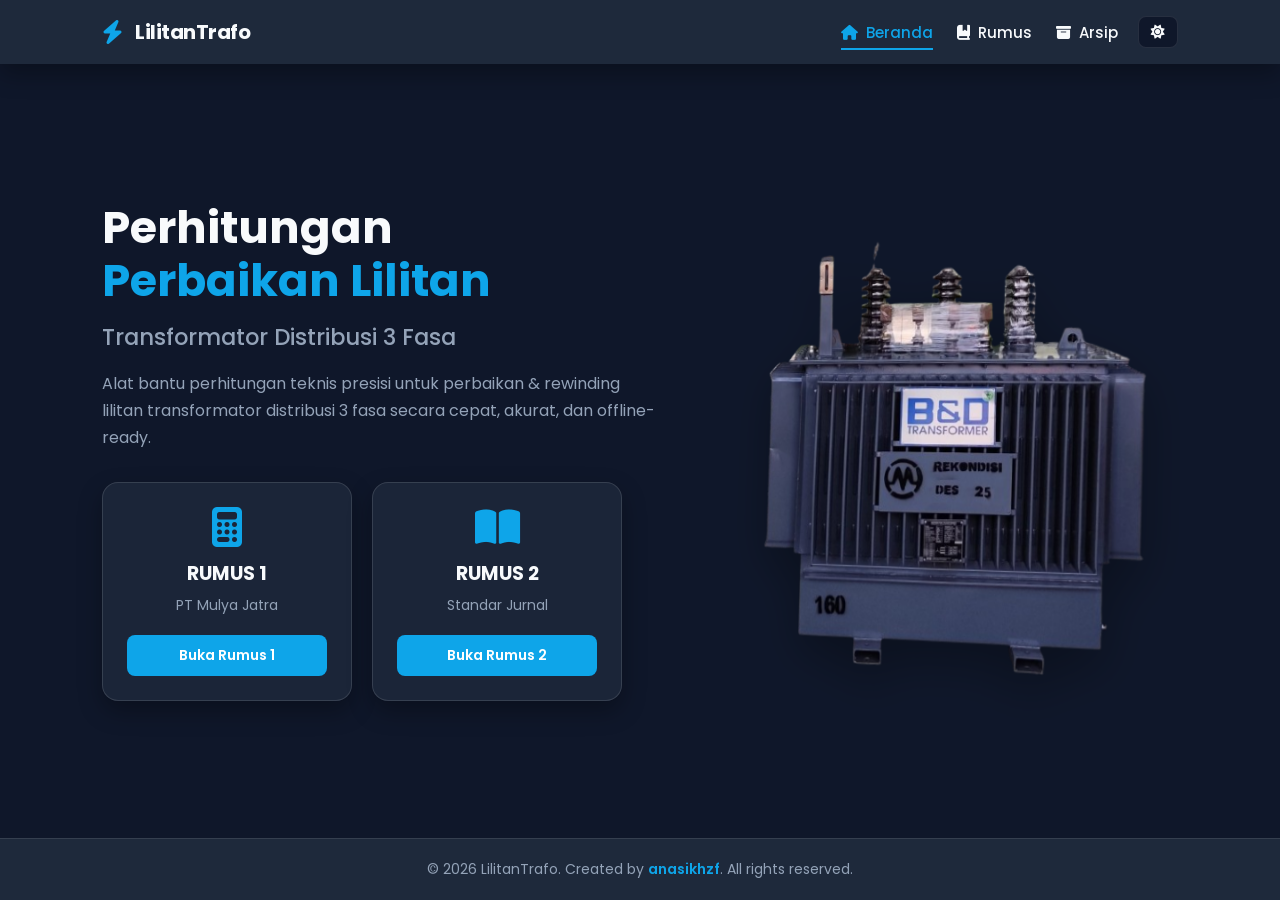
<file: index.html>
<!DOCTYPE html>
<html lang="id">
<head>
    <meta charset="UTF-8">
    <meta name="viewport" content="width=device-width, initial-scale=1.0">
    <title>LilitanTrafo - Perhitungan Perbaikan Lilitan Transformator 3 Fasa</title>
    
    <meta name="description" content="Aplikasi web PWA LilitanTrafo untuk perhitungan teknis perbaikan lilitan transformator distribusi 3 fasa secara presisi dan akurat.">
    <meta name="keywords" content="LilitanTrafo, lilitan trafo, transformator 3 fasa, kalkulator trafo, PT Mulya Jatra">
    <meta name="author" content="anasikhzf">
    <meta name="theme-color" content="#0ea5e9">
    
    <meta property="og:title" content="LilitanTrafo - Perhitungan Lilitan Trafo 3 Fasa">
    <meta property="og:description" content="Alat bantu perhitungan teknis perbaikan lilitan transformator distribusi 3 fasa offline & PWA.">
    <meta property="og:type" content="website">
    <meta property="og:image" content="img/icon-512.png">

    <link rel="icon" href="favicon.ico" type="image/x-icon">
    <link rel="apple-touch-icon" href="img/icon-192.png">
    <link rel="manifest" href="manifest.json">

    <link rel="preconnect" href="https://fonts.googleapis.com">
    <link rel="preconnect" href="https://fonts.gstatic.com" crossorigin>
    <link href="https://fonts.googleapis.com/css2?family=Poppins:wght@300;400;500;600;700&display=swap" rel="stylesheet">
    <link rel="stylesheet" href="https://cdnjs.cloudflare.com/ajax/libs/font-awesome/6.6.0/css/all.min.css">

    <link rel="stylesheet" href="css/style.css">
</head>
<body>

    <!-- NAVBAR -->
    <header>
        <a href="index.html" class="logo">
            <i class="fa-solid fa-bolt"></i>
            <h2>LilitanTrafo</h2>
        </a>

        <nav>
            <ul class="nav-links" id="nav-links">
                <li><a href="index.html" class="active"><i class="fa-solid fa-house"></i> Beranda</a></li>
                <li><a href="https://drive.google.com/drive/folders/1SxDBPjuc59oLSziGnxLFO8ZE0aGNZ1NA" target="_blank" rel="noopener"><i class="fa-solid fa-book-bookmark"></i> Rumus</a></li>
                <li><a href="archive.html"><i class="fa-solid fa-box-archive"></i> Arsip</a></li>
            </ul>

            <div class="header-actions">
                <button id="install-btn" class="btn-install btn-install-hidden" aria-label="Install App">
                    <i class="fa-solid fa-download"></i> <span>Install</span>
                </button>

                <button id="theme-toggle" class="btn-icon" aria-label="Ganti Tema Mode">
                    <i class="fa-solid fa-sun"></i>
                </button>

                <button id="hamburger-btn" class="hamburger" aria-label="Toggle Menu Navigasi">
                    <i class="fa-solid fa-bars"></i>
                </button>
            </div>
        </nav>
    </header>

    <!-- HERO SECTION -->
    <main class="hero">
        <section class="hero-kiri">
            <h1>Perhitungan <span>Perbaikan Lilitan</span></h1>
            <h2>Transformator Distribusi 3 Fasa</h2>
            <p>
                Alat bantu perhitungan teknis presisi untuk perbaikan & rewinding lilitan transformator distribusi 3 fasa secara cepat, akurat, dan offline-ready.
            </p>

            <div class="card-container">
                <!-- Card 1 -->
                <article class="card">
                    <i class="fa-solid fa-calculator"></i>
                    <h3>RUMUS 1</h3>
                    <p>PT Mulya Jatra</p>
                    <a href="data-info-1.html" class="btn">Buka Rumus 1</a>
                </article>

                <!-- Card 2 -->
                <article class="card">
                    <i class="fa-solid fa-book-open"></i>
                    <h3>RUMUS 2</h3>
                    <p>Standar Jurnal</p>
                    <a href="data-info-2.html" class="btn">Buka Rumus 2</a>
                </article>
            </div>
        </section>

        <section class="hero-kanan">
            <img src="img/Transformator.png" alt="Transformator Distribusi 3 Fasa LilitanTrafo" width="480" height="480">
        </section>
    </main>

    <!-- FOOTER -->
    <footer>
        <p>&copy; 2026 LilitanTrafo. Created by <a href="https://anasikhzf.web.app" target="_blank" rel="noopener">anasikhzf</a>. All rights reserved.</p>
    </footer>

    <script src="js/app.js"></script>
</body>
</html>
</file>
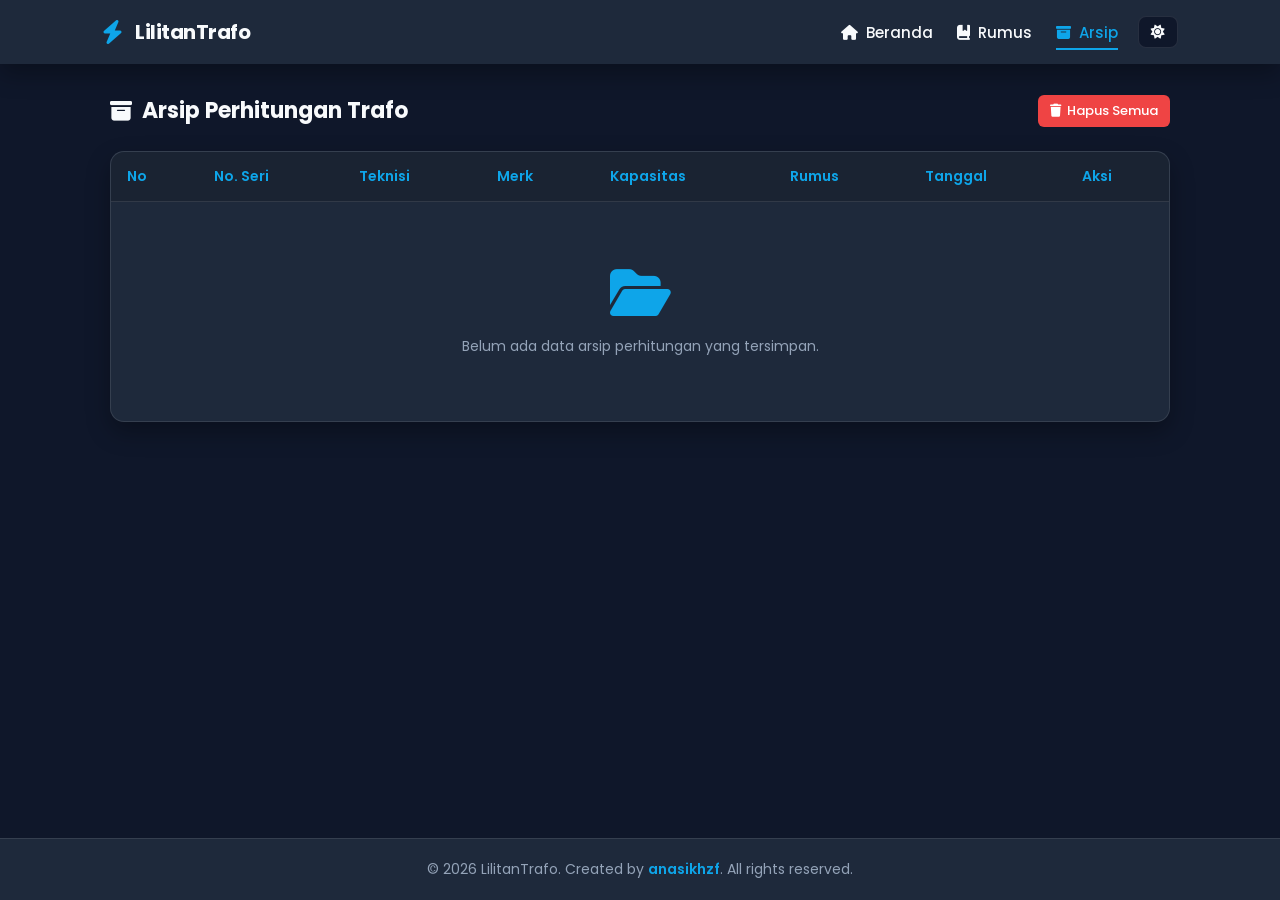
<file: archive.html>
<!DOCTYPE html>
<html lang="id">
<head>
    <meta charset="UTF-8">
    <meta name="viewport" content="width=device-width, initial-scale=1.0">
    <title>Arsip Perhitungan Trafo - LilitanTrafo</title>
    
    <meta name="description" content="Riwayat dan Arsip Perhitungan Perbaikan Lilitan Transformator Distribusi 3 Fasa pada LilitanTrafo.">
    <meta name="author" content="anasikhzf">
    <meta name="theme-color" content="#0ea5e9">
    
    <link rel="icon" href="favicon.ico" type="image/x-icon">
    <link rel="manifest" href="manifest.json">

    <link rel="preconnect" href="https://fonts.googleapis.com">
    <link rel="preconnect" href="https://fonts.gstatic.com" crossorigin>
    <link href="https://fonts.googleapis.com/css2?family=Poppins:wght@300;400;500;600;700&display=swap" rel="stylesheet">
    <link rel="stylesheet" href="https://cdnjs.cloudflare.com/ajax/libs/font-awesome/6.6.0/css/all.min.css">

    <link rel="stylesheet" href="css/style.css">
    <style>
        .arsip-container {
            width: 100%;
            max-width: 1100px;
            margin: 30px auto;
            padding: 0 20px;
            flex: 1;
        }

        .arsip-header-title {
            display: flex;
            justify-content: space-between;
            align-items: center;
            margin-bottom: 24px;
            flex-wrap: wrap;
            gap: 12px;
        }

        .arsip-header-title h1 {
            font-size: 22px;
            color: var(--text-main);
            display: flex;
            align-items: center;
            gap: 10px;
        }

        .table-responsive {
            width: 100%;
            overflow-x: auto;
            background: var(--bg-secondary);
            border-radius: 14px;
            border: 1px solid var(--border-color);
            box-shadow: var(--shadow);
        }

        table {
            width: 100%;
            border-collapse: collapse;
            text-align: left;
            font-size: 14px;
        }

        th, td {
            padding: 14px 16px;
            border-bottom: 1px solid var(--border-color);
            color: var(--text-main);
            white-space: nowrap;
        }

        th {
            background-color: rgba(0,0,0,0.15);
            font-weight: 600;
            color: var(--accent);
        }

        tr:last-child td {
            border-bottom: none;
        }

        .badge {
            background: var(--bg-primary);
            color: var(--accent);
            padding: 4px 8px;
            border-radius: 6px;
            border: 1px solid var(--border-color);
            font-size: 12px;
            font-weight: 600;
        }

        .btn-action {
            padding: 6px 12px;
            border-radius: 6px;
            border: none;
            cursor: pointer;
            font-size: 13px;
            font-weight: 500;
            display: inline-flex;
            align-items: center;
            gap: 6px;
            font-family: inherit;
            transition: opacity 0.2s ease;
        }

        .btn-action:hover {
            opacity: 0.9;
        }

        .btn-pdf {
            background-color: var(--accent);
            color: #ffffff;
        }

        .btn-danger {
            background-color: #ef4444;
            color: white;
        }

        .empty-state {
            text-align: center;
            padding: 50px 20px;
            color: var(--text-muted);
        }

        .empty-state i {
            font-size: 54px;
            margin-bottom: 16px;
            color: var(--accent);
        }

        @media (max-width: 600px) {
            .arsip-container { padding: 0 12px; margin: 20px auto; }
            .arsip-header-title h1 { font-size: 18px; }
            th, td { padding: 10px 12px; font-size: 13px; }
            .btn-action { padding: 5px 8px; font-size: 12px; }
        }
    </style>
</head>
<body>

    <!-- NAVBAR -->
    <header>
        <a href="index.html" class="logo">
            <i class="fa-solid fa-bolt"></i>
            <h2>LilitanTrafo</h2>
        </a>

        <nav>
            <ul class="nav-links" id="nav-links">
                <li><a href="index.html"><i class="fa-solid fa-house"></i> Beranda</a></li>
                <li><a href="https://drive.google.com/drive/folders/1SxDBPjuc59oLSziGnxLFO8ZE0aGNZ1NA" target="_blank" rel="noopener"><i class="fa-solid fa-book-bookmark"></i> Rumus</a></li>
                <li><a href="archive.html" class="active"><i class="fa-solid fa-box-archive"></i> Arsip</a></li>
            </ul>

            <div class="header-actions">
                <button id="install-btn" class="btn-install btn-install-hidden" aria-label="Install App">
                    <i class="fa-solid fa-download"></i> <span>Install</span>
                </button>

                <button id="theme-toggle" class="btn-icon" aria-label="Ganti Tema Mode">
                    <i class="fa-solid fa-sun"></i>
                </button>

                <button id="hamburger-btn" class="hamburger" aria-label="Toggle Menu Navigasi">
                    <i class="fa-solid fa-bars"></i>
                </button>
            </div>
        </nav>
    </header>

    <main class="arsip-container">
        <div class="arsip-header-title">
            <h1><i class="fa-solid fa-box-archive"></i> Arsip Perhitungan Trafo</h1>
            <button class="btn-action btn-danger" onclick="hapusSemuaArsip()"><i class="fa-solid fa-trash"></i> Hapus Semua</button>
        </div>

        <div class="table-responsive">
            <table>
                <thead>
                    <tr>
                        <th>No</th>
                        <th>No. Seri</th>
                        <th>Teknisi</th>
                        <th>Merk</th>
                        <th>Kapasitas</th>
                        <th>Rumus</th>
                        <th>Tanggal</th>
                        <th>Aksi</th>
                    </tr>
                </thead>
                <tbody id="arsip-list">
                    <!-- Dynamic rendering oleh JS -->
                </tbody>
            </table>
        </div>
    </main>

    <!-- FOOTER -->
    <footer>
        <p>&copy; 2026 LilitanTrafo. Created by <a href="https://anasikhzf.web.app" target="_blank" rel="noopener">anasikhzf</a>. All rights reserved.</p>
    </footer>

    <script src="js/app.js"></script>
    <script>
        function renderArsip() {
            const tbody = document.getElementById('arsip-list');
            const arsipData = JSON.parse(localStorage.getItem('arsip_trafo') || '[]');

            if (arsipData.length === 0) {
                tbody.innerHTML = `
                    <tr>
                        <td colspan="8">
                            <div class="empty-state">
                                <i class="fa-solid fa-folder-open"></i>
                                <p>Belum ada data arsip perhitungan yang tersimpan.</p>
                            </div>
                        </td>
                    </tr>
                `;
                return;
            }

            tbody.innerHTML = arsipData.map((item, index) => `
                <tr>
                    <td>${index + 1}</td>
                    <td><strong>${item.no_seri || '-'}</strong></td>
                    <td>${item.nama_teknisi || '-'}</td>
                    <td>${item.merk || '-'}</td>
                    <td>${item.kapasitas || '-'} kVA</td>
                    <td><span class="badge">Rumus ${item.rumus}</span></td>
                    <td>${item.tanggal || '-'}</td>
                    <td>
                        <button class="btn-action btn-pdf" onclick="cetakPdf(${index})">
                            <i class="fa-solid fa-file-pdf"></i> PDF
                        </button>
                        <button class="btn-action btn-danger" onclick="hapusArsip(${index})">
                            <i class="fa-solid fa-trash"></i> Hapus
                        </button>
                    </td>
                </tr>
            `).join('');
        }

        function cetakPdf(index) {
            const arsipData = JSON.parse(localStorage.getItem('arsip_trafo') || '[]');
            const data = arsipData[index];
            if (!data) return;

            const isRumus1 = data.rumus.includes('1');
            const namaPerhitungan = isRumus1 ? {
                1: 'Jumlah Lilitan Sekunder (TR)',
                2: 'Jumlah Lilitan Primer (TM)',
                3: 'Jumlah Antar Tap Primer',
                4: 'Kelebihan/Kekurangan Lilitan'
            } : {
                1: 'Rasio Tegangan Antar Tap (X)',
                2: 'Jumlah Lilitan Sekunder (Ns)',
                3: 'Jumlah Lilitan Primer (Np)',
                4: 'Jumlah Lilitan Dalam Satu Lapis (Ny)',
                5: 'Jumlah Lapisan Lilitan (Nl)'
            };

            const printWindow = window.open('', '_blank');
            printWindow.document.write(`
                <!DOCTYPE html>
                <html lang="id">
                <head>
                    <title>Laporan Perhitungan Trafo - ${data.no_seri || 'Trafo'}</title>
                    <style>
                        @page { size: A4 portrait; margin: 2cm; }
                        body { font-family: "Times New Roman", Times, serif; font-size: 11pt; color: #000; margin: 0; padding: 0; line-height: 1.4; }
                        .kop { width: 100%; border-bottom: 3px double #000; margin-bottom: 20px; padding-bottom: 10px; display: flex; align-items: center; justify-content: space-between; }
                        .kop h2 { margin: 0; font-size: 16pt; text-transform: uppercase; color: #000; text-align: center; width: 100%; }
                        .kop p { margin: 4px 0 0 0; font-size: 11pt; font-style: italic; text-align: center; }
                        .section-title { font-size: 12pt; font-weight: bold; margin-top: 20px; margin-bottom: 8px; text-decoration: underline; }
                        table { width: 100%; border-collapse: collapse; margin-bottom: 20px; font-size: 11pt; }
                        table, th, td { border: 1px solid #000; }
                        th, td { padding: 8px 10px; text-align: left; }
                        th { background-color: #f2f2f2; text-align: center; font-weight: bold; }
                        .text-center { text-align: center; }
                        .footer { margin-top: 40px; text-align: right; font-size: 10pt; font-style: italic; }
                    </style>
                </head>
                <body>
                    <div class="kop">
                        <div>
                            <h2>FORM PEMERIKSAAN TRAFO REKONDISI</h2>
                            <p>Metode Perhitungan: Rumus ${data.rumus || '-'}</p>
                        </div>
                    </div>

                    <div class="section-title">A. Data Informasi Trafo</div>
                    <table>
                        <tr><th width="35%">Parameter</th><th>Nilai Data</th></tr>
                        <tr><td>Nama Teknisi</td><td>${data.nama_teknisi || '-'}</td></tr>
                        <tr><td>Nomor Seri Trafo</td><td>${data.no_seri || '-'}</td></tr>
                        <tr><td>Merk Trafo</td><td>${data.merk || '-'}</td></tr>
                        <tr><td>Kapasitas Trafo</td><td>${data.kapasitas || '-'} kVA</td></tr>
                        <tr><td>Tanggal Penyimpanan</td><td>${data.tanggal || '-'}</td></tr>
                    </table>

                    <div class="section-title">B. Rekapitulasi Hasil Perhitungan Lilitan</div>
                    <table>
                        <thead>
                            <tr>
                                <th width="10%">No</th>
                                <th width="50%">Parameter Perhitungan</th>
                                <th width="40%">Hasil Perhitungan</th>
                            </tr>
                        </thead>
                        <tbody>
                            ${Object.keys(namaPerhitungan).map(key => `
                                <tr>
                                    <td class="text-center">${key}</td>
                                    <td>${namaPerhitungan[key]}</td>
                                    <td><strong>${(data.rekap && data.rekap[key]) ? data.rekap[key] : '-'}</strong></td>
                                </tr>
                            `).join('')}
                        </tbody>
                    </table>

                    <div class="footer">
                        <p>Dokumen ini dicetak otomatis oleh Sistem LilitanTrafo (&copy; 2026 anasikhzf)</p>
                    </div>

                    <script>
                        window.onload = function() { window.print(); }
                    <\/script>
                </body>
                </html>
            `);
            printWindow.document.close();
        }


        function hapusArsip(index) {
            if (confirm('Apakah Anda yakin ingin menghapus arsip ini?')) {
                const arsipData = JSON.parse(localStorage.getItem('arsip_trafo') || '[]');
                arsipData.splice(index, 1);
                localStorage.setItem('arsip_trafo', JSON.stringify(arsipData));
                renderArsip();
            }
        }

        function hapusSemuaArsip() {
            if (confirm('Apakah Anda yakin ingin menghapus SEMUA arsip?')) {
                localStorage.removeItem('arsip_trafo');
                renderArsip();
            }
        }

        document.addEventListener('DOMContentLoaded', renderArsip);
    </script>
</body>
</html>
</file>
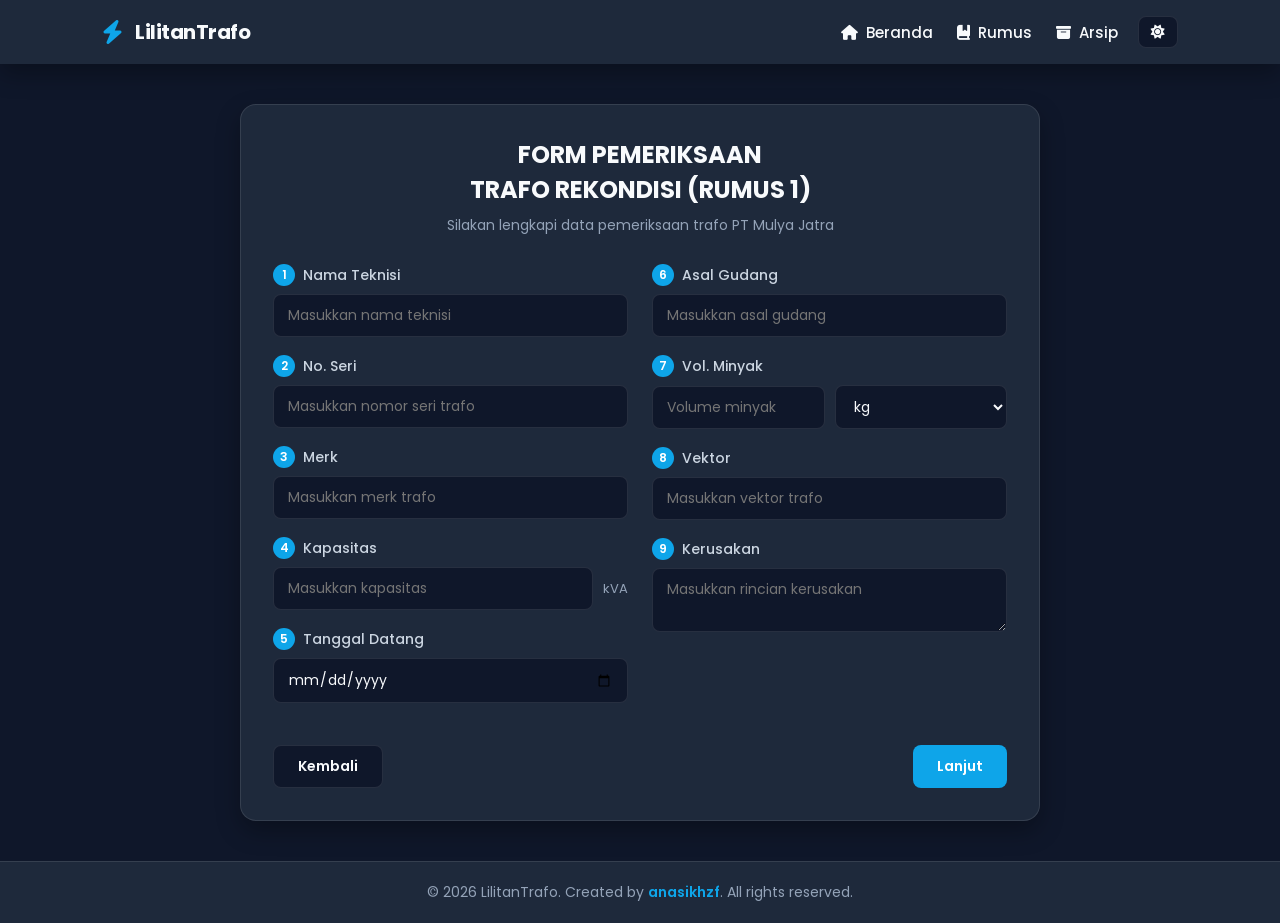
<file: data-info-1.html>
<!DOCTYPE html>
<html lang="id">
<head>
    <meta charset="UTF-8">
    <meta name="viewport" content="width=device-width, initial-scale=1.0">
    <title>Form Pemeriksaan Trafo Rekondisi (Rumus 1) - LilitanTrafo</title>
    
    <meta name="description" content="Form input data teknis pemeriksaan trafo rekondisi 3 fasa untuk kalkulasi Rumus 1 PT Mulya Jatra pada LilitanTrafo.">
    <meta name="author" content="anasikhzf">
    <meta name="theme-color" content="#0ea5e9">
    
    <link rel="icon" href="favicon.ico" type="image/x-icon">
    <link rel="manifest" href="manifest.json">

    <link rel="preconnect" href="https://fonts.googleapis.com">
    <link rel="preconnect" href="https://fonts.gstatic.com" crossorigin>
    <link href="https://fonts.googleapis.com/css2?family=Poppins:wght@300;400;500;600;700&display=swap" rel="stylesheet">
    <link rel="stylesheet" href="https://cdnjs.cloudflare.com/ajax/libs/font-awesome/6.6.0/css/all.min.css">

    <link rel="stylesheet" href="css/style.css">
</head>
<body>

    <!-- NAVBAR -->
    <header>
        <a href="index.html" class="logo">
            <i class="fa-solid fa-bolt"></i>
            <h2>LilitanTrafo</h2>
        </a>

        <nav>
            <ul class="nav-links" id="nav-links">
                <li><a href="index.html"><i class="fa-solid fa-house"></i> Beranda</a></li>
                <li><a href="https://drive.google.com/drive/folders/1SxDBPjuc59oLSziGnxLFO8ZE0aGNZ1NA" target="_blank" rel="noopener"><i class="fa-solid fa-book-bookmark"></i> Rumus</a></li>
                <li><a href="archive.html"><i class="fa-solid fa-box-archive"></i> Arsip</a></li>
            </ul>

            <div class="header-actions">
                <button id="install-btn" class="btn-install btn-install-hidden" aria-label="Install App">
                    <i class="fa-solid fa-download"></i> <span>Install</span>
                </button>

                <button id="theme-toggle" class="btn-icon" aria-label="Ganti Tema Mode">
                    <i class="fa-solid fa-sun"></i>
                </button>

                <button id="hamburger-btn" class="hamburger" aria-label="Toggle Menu Navigasi">
                    <i class="fa-solid fa-bars"></i>
                </button>
            </div>
        </nav>
    </header>

    <main class="page-wrapper">
        <div class="form-container">
            <div class="form-header">
                <h1>FORM PEMERIKSAAN<br>TRAFO REKONDISI (RUMUS 1)</h1>
                <p>Silakan lengkapi data pemeriksaan trafo PT Mulya Jatra</p>
            </div>

            <form id="form-trafo-1">
                <div class="form-columns">
                    <!-- KOLOM KIRI -->
                    <div class="form-column">
                        <div class="form-group">
                            <label for="nama_teknisi"><span class="number">1</span> Nama Teknisi</label>
                            <input type="text" id="nama_teknisi" name="nama_teknisi" placeholder="Masukkan nama teknisi" required>
                        </div>

                        <div class="form-group">
                            <label for="no_seri"><span class="number">2</span> No. Seri</label>
                            <input type="text" id="no_seri" name="no_seri" placeholder="Masukkan nomor seri trafo" required>
                        </div>

                        <div class="form-group">
                            <label for="merk"><span class="number">3</span> Merk</label>
                            <input type="text" id="merk" name="merk" placeholder="Masukkan merk trafo" required>
                        </div>

                        <div class="form-group">
                            <label for="kapasitas"><span class="number">4</span> Kapasitas</label>
                            <div class="input-satuan">
                                <input type="number" id="kapasitas" name="kapasitas" placeholder="Masukkan kapasitas" min="0" step="0.01" required>
                                <span>kVA</span>
                            </div>
                        </div>

                        <div class="form-group">
                            <label for="tgl_datang"><span class="number">5</span> Tanggal Datang</label>
                            <input type="date" id="tgl_datang" name="tgl_datang" required>
                        </div>
                    </div>

                    <!-- KOLOM KANAN -->
                    <div class="form-column">
                        <div class="form-group">
                            <label for="asal_gudang"><span class="number">6</span> Asal Gudang</label>
                            <input type="text" id="asal_gudang" name="asal_gudang" placeholder="Masukkan asal gudang" required>
                        </div>

                        <div class="form-group">
                            <label for="vol_minyak"><span class="number">7</span> Vol. Minyak</label>
                            <div class="input-satuan">
                                <input type="number" id="vol_minyak" name="vol_minyak" placeholder="Volume minyak" min="0" step="0.01" required>
                                <select id="satuan_minyak" name="satuan_minyak" required>
                                    <option value="kg">kg</option>
                                    <option value="liter">Liter</option>
                                </select>
                            </div>
                        </div>

                        <div class="form-group">
                            <label for="vektor"><span class="number">8</span> Vektor</label>
                            <input type="text" id="vektor" name="vektor" placeholder="Masukkan vektor trafo" required>
                        </div>

                        <div class="form-group">
                            <label for="kerusakan"><span class="number">9</span> Kerusakan</label>
                            <textarea id="kerusakan" name="kerusakan" placeholder="Masukkan rincian kerusakan" required></textarea>
                        </div>
                    </div>
                </div>

                <div class="button-area">
                    <button type="button" class="btn-kembali" onclick="window.location.href='index.html'">Kembali</button>
                    <button type="submit" class="btn-lanjut">Lanjut</button>
                </div>
            </form>
        </div>
    </main>

    <!-- FOOTER -->
    <footer>
        <p>&copy; 2026 LilitanTrafo. Created by <a href="https://anasikhzf.web.app" target="_blank" rel="noopener">anasikhzf</a>. All rights reserved.</p>
    </footer>

    <script src="js/app.js"></script>
    <script>
        document.getElementById('form-trafo-1').addEventListener('submit', function(e) {
            e.preventDefault();
            const formData = new FormData(this);
            const dataTrafo = {};
            formData.forEach((value, key) => dataTrafo[key] = value);
            
            localStorage.setItem('data_trafo_rumus1', JSON.stringify(dataTrafo));
            localStorage.setItem('active_rumus', '1');
            window.location.href = 'formula-1.html';
        });

        window.addEventListener('DOMContentLoaded', () => {
            const savedData = localStorage.getItem('data_trafo_rumus1');
            if (savedData) {
                const data = JSON.parse(savedData);
                Object.keys(data).forEach(key => {
                    const el = document.getElementById(key);
                    if (el) el.value = data[key];
                });
            }
        });
    </script>
</body>
</html>
</file>
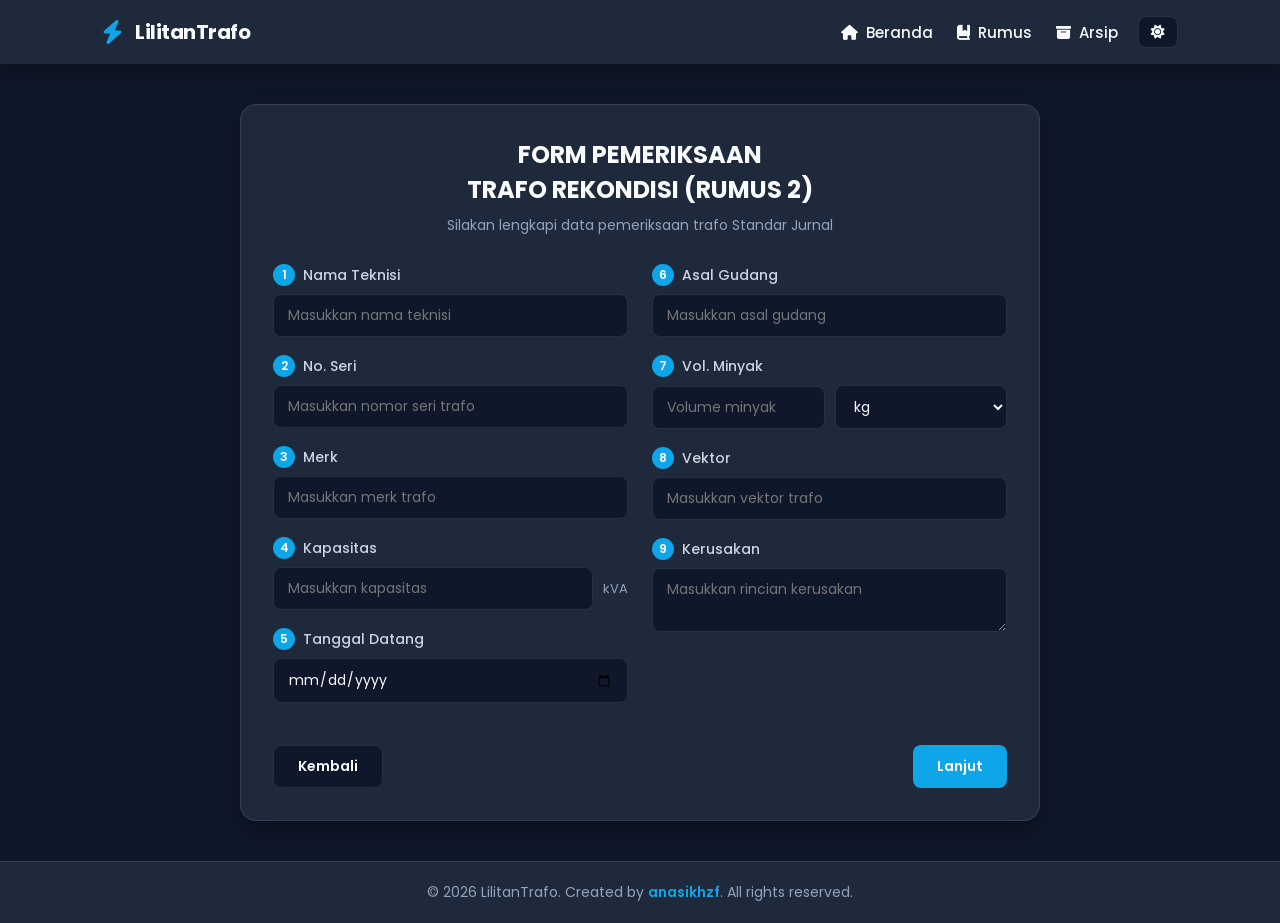
<file: data-info-2.html>
<!DOCTYPE html>
<html lang="id">
<head>
    <meta charset="UTF-8">
    <meta name="viewport" content="width=device-width, initial-scale=1.0">
    <title>Form Pemeriksaan Trafo Rekondisi (Rumus 2) - LilitanTrafo</title>
    
    <meta name="description" content="Form input data teknis pemeriksaan trafo rekondisi 3 fasa untuk kalkulasi Rumus 2 Standar Jurnal pada LilitanTrafo.">
    <meta name="author" content="anasikhzf">
    <meta name="theme-color" content="#0ea5e9">
    
    <link rel="icon" href="favicon.ico" type="image/x-icon">
    <link rel="manifest" href="manifest.json">

    <link rel="preconnect" href="https://fonts.googleapis.com">
    <link rel="preconnect" href="https://fonts.gstatic.com" crossorigin>
    <link href="https://fonts.googleapis.com/css2?family=Poppins:wght@300;400;500;600;700&display=swap" rel="stylesheet">
    <link rel="stylesheet" href="https://cdnjs.cloudflare.com/ajax/libs/font-awesome/6.6.0/css/all.min.css">

    <link rel="stylesheet" href="css/style.css">
</head>
<body>

    <!-- NAVBAR -->
    <header>
        <a href="index.html" class="logo">
            <i class="fa-solid fa-bolt"></i>
            <h2>LilitanTrafo</h2>
        </a>

        <nav>
            <ul class="nav-links" id="nav-links">
                <li><a href="index.html"><i class="fa-solid fa-house"></i> Beranda</a></li>
                <li><a href="https://drive.google.com/drive/folders/1SxDBPjuc59oLSziGnxLFO8ZE0aGNZ1NA" target="_blank" rel="noopener"><i class="fa-solid fa-book-bookmark"></i> Rumus</a></li>
                <li><a href="archive.html"><i class="fa-solid fa-box-archive"></i> Arsip</a></li>
            </ul>

            <div class="header-actions">
                <button id="install-btn" class="btn-install btn-install-hidden" aria-label="Install App">
                    <i class="fa-solid fa-download"></i> <span>Install</span>
                </button>

                <button id="theme-toggle" class="btn-icon" aria-label="Ganti Tema Mode">
                    <i class="fa-solid fa-sun"></i>
                </button>

                <button id="hamburger-btn" class="hamburger" aria-label="Toggle Menu Navigasi">
                    <i class="fa-solid fa-bars"></i>
                </button>
            </div>
        </nav>
    </header>

    <main class="page-wrapper">
        <div class="form-container">
            <div class="form-header">
                <h1>FORM PEMERIKSAAN<br>TRAFO REKONDISI (RUMUS 2)</h1>
                <p>Silakan lengkapi data pemeriksaan trafo Standar Jurnal</p>
            </div>

            <form id="form-trafo-2">
                <div class="form-columns">
                    <!-- KOLOM KIRI -->
                    <div class="form-column">
                        <div class="form-group">
                            <label for="nama_teknisi"><span class="number">1</span> Nama Teknisi</label>
                            <input type="text" id="nama_teknisi" name="nama_teknisi" placeholder="Masukkan nama teknisi" required>
                        </div>

                        <div class="form-group">
                            <label for="no_seri"><span class="number">2</span> No. Seri</label>
                            <input type="text" id="no_seri" name="no_seri" placeholder="Masukkan nomor seri trafo" required>
                        </div>

                        <div class="form-group">
                            <label for="merk"><span class="number">3</span> Merk</label>
                            <input type="text" id="merk" name="merk" placeholder="Masukkan merk trafo" required>
                        </div>

                        <div class="form-group">
                            <label for="kapasitas"><span class="number">4</span> Kapasitas</label>
                            <div class="input-satuan">
                                <input type="number" id="kapasitas" name="kapasitas" placeholder="Masukkan kapasitas" min="0" step="0.01" required>
                                <span>kVA</span>
                            </div>
                        </div>

                        <div class="form-group">
                            <label for="tgl_datang"><span class="number">5</span> Tanggal Datang</label>
                            <input type="date" id="tgl_datang" name="tgl_datang" required>
                        </div>
                    </div>

                    <!-- KOLOM KANAN -->
                    <div class="form-column">
                        <div class="form-group">
                            <label for="asal_gudang"><span class="number">6</span> Asal Gudang</label>
                            <input type="text" id="asal_gudang" name="asal_gudang" placeholder="Masukkan asal gudang" required>
                        </div>

                        <div class="form-group">
                            <label for="vol_minyak"><span class="number">7</span> Vol. Minyak</label>
                            <div class="input-satuan">
                                <input type="number" id="vol_minyak" name="vol_minyak" placeholder="Volume minyak" min="0" step="0.01" required>
                                <select id="satuan_minyak" name="satuan_minyak" required>
                                    <option value="kg">kg</option>
                                    <option value="liter">Liter</option>
                                </select>
                            </div>
                        </div>

                        <div class="form-group">
                            <label for="vektor"><span class="number">8</span> Vektor</label>
                            <input type="text" id="vektor" name="vektor" placeholder="Masukkan vektor trafo" required>
                        </div>

                        <div class="form-group">
                            <label for="kerusakan"><span class="number">9</span> Kerusakan</label>
                            <textarea id="kerusakan" name="kerusakan" placeholder="Masukkan rincian kerusakan" required></textarea>
                        </div>
                    </div>
                </div>

                <div class="button-area">
                    <button type="button" class="btn-kembali" onclick="window.location.href='index.html'">Kembali</button>
                    <button type="submit" class="btn-lanjut">Lanjut</button>
                </div>
            </form>
        </div>
    </main>

    <!-- FOOTER -->
    <footer>
        <p>&copy; 2026 LilitanTrafo. Created by <a href="https://anasikhzf.web.app" target="_blank" rel="noopener">anasikhzf</a>. All rights reserved.</p>
    </footer>

    <script src="js/app.js"></script>
    <script>
        document.getElementById('form-trafo-2').addEventListener('submit', function(e) {
            e.preventDefault();
            const formData = new FormData(this);
            const dataTrafo = {};
            formData.forEach((value, key) => dataTrafo[key] = value);
            
            localStorage.setItem('data_trafo_rumus2', JSON.stringify(dataTrafo));
            localStorage.setItem('active_rumus', '2');
            window.location.href = 'formula-2.html';
        });

        window.addEventListener('DOMContentLoaded', () => {
            const savedData = localStorage.getItem('data_trafo_rumus2');
            if (savedData) {
                const data = JSON.parse(savedData);
                Object.keys(data).forEach(key => {
                    const el = document.getElementById(key);
                    if (el) el.value = data[key];
                });
            }
        });
    </script>
</body>
</html>
</file>
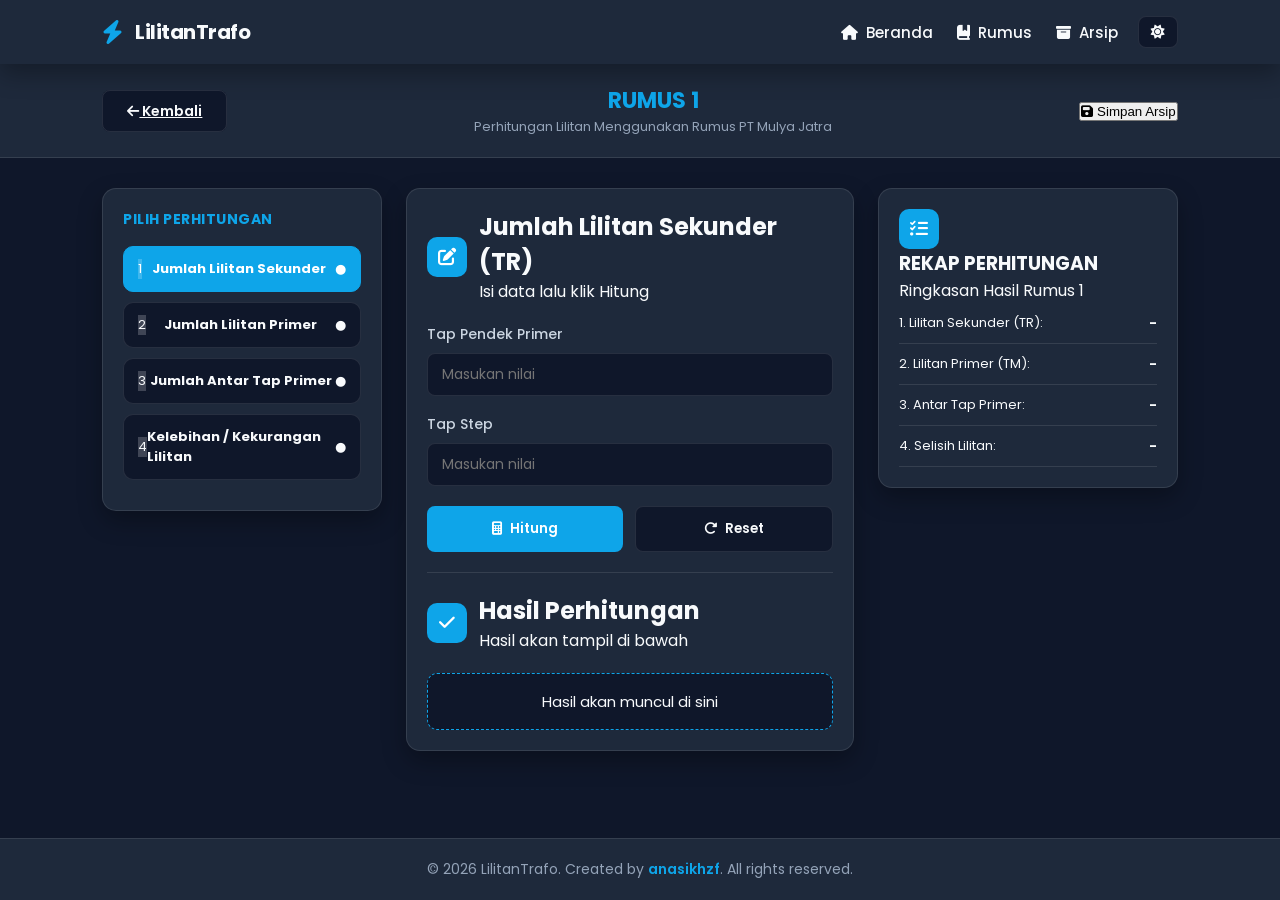
<file: formula-1.html>
<!DOCTYPE html>
<html lang="id">
<head>
    <meta charset="UTF-8">
    <meta name="viewport" content="width=device-width, initial-scale=1.0">
    <title>Rumus 1 PT Mulya Jatra - LilitanTrafo</title>
    
    <meta name="description" content="Kalkulator Perhitungan Lilitan Trafo Rumus 1 PT Mulya Jatra pada LilitanTrafo.">
    <meta name="author" content="anasikhzf">
    <meta name="theme-color" content="#0ea5e9">
    
    <link rel="icon" href="favicon.ico" type="image/x-icon">
    <link rel="manifest" href="manifest.json">

    <link rel="preconnect" href="https://fonts.googleapis.com">
    <link rel="preconnect" href="https://fonts.gstatic.com" crossorigin>
    <link href="https://fonts.googleapis.com/css2?family=Poppins:wght@300;400;500;600;700&display=swap" rel="stylesheet">
    <link rel="stylesheet" href="https://cdnjs.cloudflare.com/ajax/libs/font-awesome/6.6.0/css/all.min.css">

    <link rel="stylesheet" href="css/style.css">
</head>
<body>

    <!-- NAVBAR -->
    <header>
        <a href="index.html" class="logo">
            <i class="fa-solid fa-bolt"></i>
            <h2>LilitanTrafo</h2>
        </a>

        <nav>
            <ul class="nav-links" id="nav-links">
                <li><a href="index.html"><i class="fa-solid fa-house"></i> Beranda</a></li>
                <li><a href="https://drive.google.com/drive/folders/1SxDBPjuc59oLSziGnxLFO8ZE0aGNZ1NA" target="_blank" rel="noopener"><i class="fa-solid fa-book-bookmark"></i> Rumus</a></li>
                <li><a href="archive.html"><i class="fa-solid fa-box-archive"></i> Arsip</a></li>
            </ul>

            <div class="header-actions">
                <button id="install-btn" class="btn-install btn-install-hidden" aria-label="Install App">
                    <i class="fa-solid fa-download"></i> <span>Install</span>
                </button>

                <button id="theme-toggle" class="btn-icon" aria-label="Ganti Tema Mode">
                    <i class="fa-solid fa-sun"></i>
                </button>

                <button id="hamburger-btn" class="hamburger" aria-label="Toggle Menu Navigasi">
                    <i class="fa-solid fa-bars"></i>
                </button>
            </div>
        </nav>
    </header>

    <!-- HEADER RUMUS -->
    <div class="header-rumus">
        <div class="header-kiri">
            <a href="data-info-1.html" class="btn-kembali"><i class="fa-solid fa-arrow-left"></i> Kembali</a>
        </div>
        <div class="header-tengah">
            <h1>RUMUS 1</h1>
            <p>Perhitungan Lilitan Menggunakan Rumus PT Mulya Jatra</p>
        </div>
        <div class="header-kanan">
            <button class="btn-pdf" id="btn-simpan-arsip"><i class="fa-solid fa-floppy-disk"></i> Simpan Arsip</button>
        </div>
    </div>

    <!-- MAIN CALCULATOR -->
    <main class="layout-utama">
        <!-- PANEL KIRI (PILIHAN) -->
        <aside class="panel-kiri">
            <div class="judul-pilih">PILIH PERHITUNGAN</div>
            <button class="pilihan active" data-id="1" data-title="Jumlah Lilitan Sekunder (TR)">
                <span class="nomor">1</span>
                <span class="pilihan-text"><strong>Jumlah Lilitan Sekunder</strong></span>
                <span class="titik">●</span>
            </button>
            <button class="pilihan" data-id="2" data-title="Jumlah Lilitan Primer (TM)">
                <span class="nomor">2</span>
                <span class="pilihan-text"><strong>Jumlah Lilitan Primer</strong></span>
                <span class="titik">●</span>
            </button>
            <button class="pilihan" data-id="3" data-title="Jumlah Antar Tap Primer">
                <span class="nomor">3</span>
                <span class="pilihan-text"><strong>Jumlah Antar Tap Primer</strong></span>
                <span class="titik">●</span>
            </button>
            <button class="pilihan" data-id="4" data-title="Mengetahui Jumlah Kelebihan/Kekurangan Lilitan">
                <span class="nomor">4</span>
                <span class="pilihan-text"><strong>Kelebihan / Kekurangan Lilitan</strong></span>
                <span class="titik">●</span>
            </button>
        </aside>

        <!-- PANEL TENGAH (FORM & HASIL) -->
        <section class="panel-tengah">
            <div class="card-data">
                <div class="card-header">
                    <div class="icon-card"><i class="fa-solid fa-pen-to-square"></i></div>
                    <div>
                        <h2 id="judulHalaman">Jumlah Lilitan Sekunder (TR)</h2>
                        <p>Isi data lalu klik Hitung</p>
                    </div>
                </div>

                <div id="formInput"></div>

                <div class="tombol-aksi">
                    <button type="button" class="btn-hitung" onclick="hitung()"><i class="fa-solid fa-calculator"></i> Hitung</button>
                    <button type="button" class="btn-reset" onclick="resetInput()"><i class="fa-solid fa-rotate-right"></i> Reset</button>
                </div>

                <div class="card-hasil">
                    <div class="card-header">
                        <div class="icon-hasil"><i class="fa-solid fa-check"></i></div>
                        <div>
                            <h2>Hasil Perhitungan</h2>
                            <p>Hasil akan tampil di bawah</p>
                        </div>
                    </div>
                    <div class="hasil-box" id="hasilBox">
                        <p>Hasil akan muncul di sini</p>
                    </div>
                </div>
            </div>
        </section>

        <!-- PANEL KANAN (REKAP) -->
        <aside class="panel-kanan">
            <div class="rekap-card">
                <div class="rekap-header">
                    <div class="rekap-icon"><i class="fa-solid fa-list-check"></i></div>
                    <div>
                        <h3>REKAP PERHITUNGAN</h3>
                        <p>Ringkasan Hasil Rumus 1</p>
                    </div>
                </div>
                <div class="rekap-body">
                    <div class="rekap-item"><span>1. Lilitan Sekunder (TR):</span><strong id="rekap1">-</strong></div>
                    <div class="rekap-item"><span>2. Lilitan Primer (TM):</span><strong id="rekap2">-</strong></div>
                    <div class="rekap-item"><span>3. Antar Tap Primer:</span><strong id="rekap3">-</strong></div>
                    <div class="rekap-item"><span>4. Selisih Lilitan:</span><strong id="rekap4">-</strong></div>
                </div>
            </div>
        </aside>
    </main>

    <!-- FOOTER -->
    <footer>
        <p>&copy; 2026 LilitanTrafo. Created by <a href="https://anasikhzf.web.app" target="_blank" rel="noopener">anasikhzf</a>. All rights reserved.</p>
    </footer>

    <script src="js/app.js"></script>
    <script src="js/formula-1.js"></script>
</body>
</html>
</file>
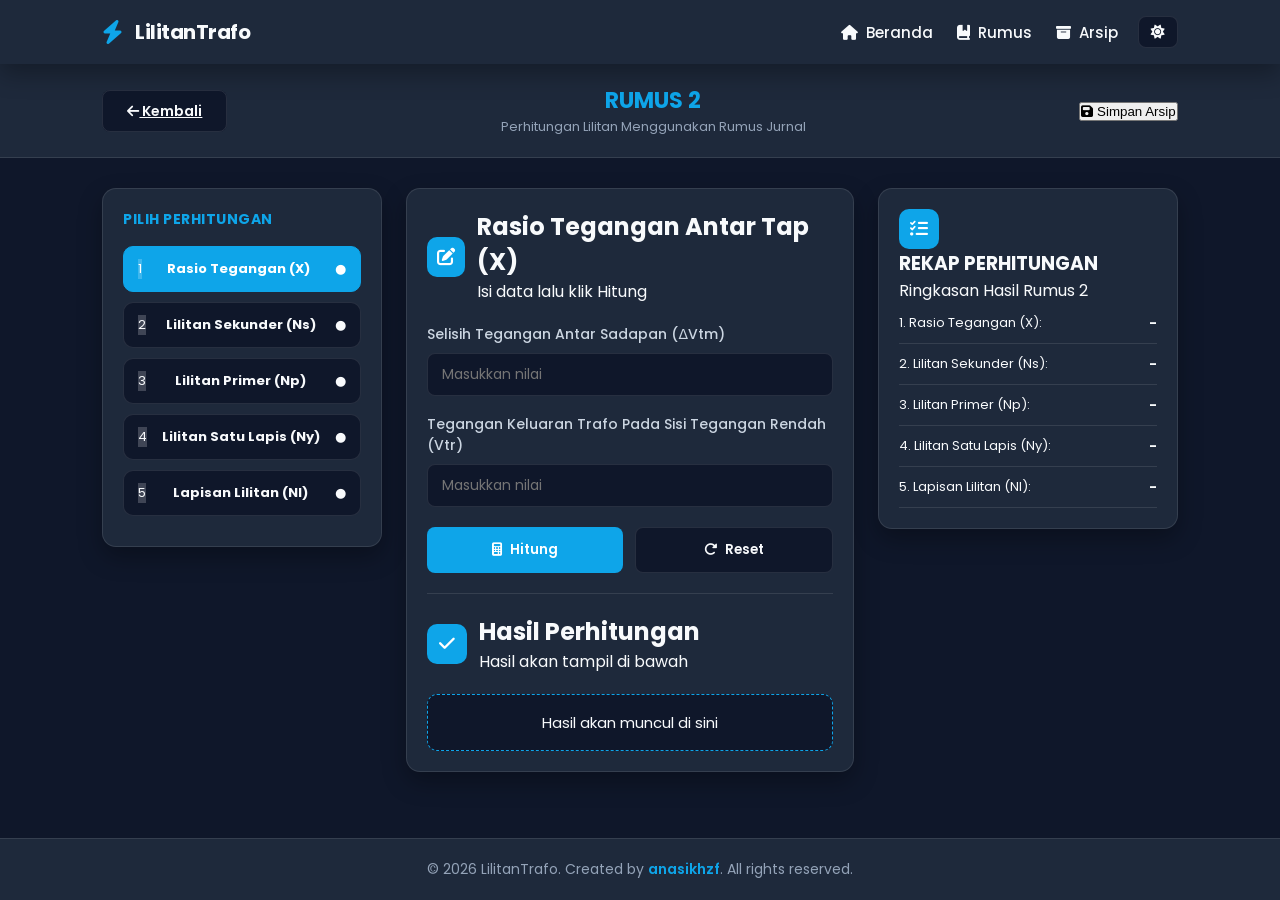
<file: formula-2.html>
<!DOCTYPE html>
<html lang="id">
<head>
    <meta charset="UTF-8">
    <meta name="viewport" content="width=device-width, initial-scale=1.0">
    <title>Rumus 2 Jurnal - LilitanTrafo</title>
    
    <meta name="description" content="Kalkulator Perhitungan Lilitan Trafo Rumus 2 Standar Jurnal pada LilitanTrafo.">
    <meta name="author" content="anasikhzf">
    <meta name="theme-color" content="#0ea5e9">
    
    <link rel="icon" href="favicon.ico" type="image/x-icon">
    <link rel="manifest" href="manifest.json">

    <link rel="preconnect" href="https://fonts.googleapis.com">
    <link rel="preconnect" href="https://fonts.gstatic.com" crossorigin>
    <link href="https://fonts.googleapis.com/css2?family=Poppins:wght@300;400;500;600;700&display=swap" rel="stylesheet">
    <link rel="stylesheet" href="https://cdnjs.cloudflare.com/ajax/libs/font-awesome/6.6.0/css/all.min.css">

    <link rel="stylesheet" href="css/style.css">
</head>
<body>

    <!-- NAVBAR -->
    <header>
        <a href="index.html" class="logo">
            <i class="fa-solid fa-bolt"></i>
            <h2>LilitanTrafo</h2>
        </a>

        <nav>
            <ul class="nav-links" id="nav-links">
                <li><a href="index.html"><i class="fa-solid fa-house"></i> Beranda</a></li>
                <li><a href="https://drive.google.com/drive/folders/1SxDBPjuc59oLSziGnxLFO8ZE0aGNZ1NA" target="_blank" rel="noopener"><i class="fa-solid fa-book-bookmark"></i> Rumus</a></li>
                <li><a href="archive.html"><i class="fa-solid fa-box-archive"></i> Arsip</a></li>
            </ul>

            <div class="header-actions">
                <button id="install-btn" class="btn-install btn-install-hidden" aria-label="Install App">
                    <i class="fa-solid fa-download"></i> <span>Install</span>
                </button>

                <button id="theme-toggle" class="btn-icon" aria-label="Ganti Tema Mode">
                    <i class="fa-solid fa-sun"></i>
                </button>

                <button id="hamburger-btn" class="hamburger" aria-label="Toggle Menu Navigasi">
                    <i class="fa-solid fa-bars"></i>
                </button>
            </div>
        </nav>
    </header>

    <!-- HEADER RUMUS -->
    <div class="header-rumus">
        <div class="header-kiri">
            <a href="data-info-2.html" class="btn-kembali"><i class="fa-solid fa-arrow-left"></i> Kembali</a>
        </div>
        <div class="header-tengah">
            <h1>RUMUS 2</h1>
            <p>Perhitungan Lilitan Menggunakan Rumus Jurnal</p>
        </div>
        <div class="header-kanan">
            <button class="btn-pdf" id="btn-simpan-arsip"><i class="fa-solid fa-floppy-disk"></i> Simpan Arsip</button>
        </div>
    </div>

    <!-- MAIN CALCULATOR -->
    <main class="layout-utama">
        <!-- PANEL KIRI (PILIHAN) -->
        <aside class="panel-kiri">
            <div class="judul-pilih">PILIH PERHITUNGAN</div>
            <button class="pilihan active" data-id="1" data-title="Rasio Tegangan Antar Tap (X)">
                <span class="nomor">1</span>
                <span class="pilihan-text"><strong>Rasio Tegangan (X)</strong></span>
                <span class="titik">●</span>
            </button>
            <button class="pilihan" data-id="2" data-title="Jumlah Lilitan Sekunder (Ns)">
                <span class="nomor">2</span>
                <span class="pilihan-text"><strong>Lilitan Sekunder (Ns)</strong></span>
                <span class="titik">●</span>
            </button>
            <button class="pilihan" data-id="3" data-title="Jumlah Lilitan Primer (Np)">
                <span class="nomor">3</span>
                <span class="pilihan-text"><strong>Lilitan Primer (Np)</strong></span>
                <span class="titik">●</span>
            </button>
            <button class="pilihan" data-id="4" data-title="Jumlah Lilitan Dalam Satu Lapis (Ny)">
                <span class="nomor">4</span>
                <span class="pilihan-text"><strong>Lilitan Satu Lapis (Ny)</strong></span>
                <span class="titik">●</span>
            </button>
            <button class="pilihan" data-id="5" data-title="Jumlah Lapisan Lilitan (Nl)">
                <span class="nomor">5</span>
                <span class="pilihan-text"><strong>Lapisan Lilitan (Nl)</strong></span>
                <span class="titik">●</span>
            </button>
        </aside>

        <!-- PANEL TENGAH (FORM & HASIL) -->
        <section class="panel-tengah">
            <div class="card-data">
                <div class="card-header">
                    <div class="icon-card"><i class="fa-solid fa-pen-to-square"></i></div>
                    <div>
                        <h2 id="judulHalaman">Rasio Tegangan Antar Tap (X)</h2>
                        <p>Isi data lalu klik Hitung</p>
                    </div>
                </div>

                <div id="formInput"></div>

                <div class="tombol-aksi">
                    <button type="button" class="btn-hitung" onclick="hitung()"><i class="fa-solid fa-calculator"></i> Hitung</button>
                    <button type="button" class="btn-reset" onclick="resetInput()"><i class="fa-solid fa-rotate-right"></i> Reset</button>
                </div>

                <div class="card-hasil">
                    <div class="card-header">
                        <div class="icon-hasil"><i class="fa-solid fa-check"></i></div>
                        <div>
                            <h2>Hasil Perhitungan</h2>
                            <p>Hasil akan tampil di bawah</p>
                        </div>
                    </div>
                    <div class="hasil-box" id="hasilBox">
                        <p>Hasil akan muncul di sini</p>
                    </div>
                </div>
            </div>
        </section>

        <!-- PANEL KANAN (REKAP) -->
        <aside class="panel-kanan">
            <div class="rekap-card">
                <div class="rekap-header">
                    <div class="rekap-icon"><i class="fa-solid fa-list-check"></i></div>
                    <div>
                        <h3>REKAP PERHITUNGAN</h3>
                        <p>Ringkasan Hasil Rumus 2</p>
                    </div>
                </div>
                <div class="rekap-body">
                    <div class="rekap-item"><span>1. Rasio Tegangan (X):</span><strong id="rekap1">-</strong></div>
                    <div class="rekap-item"><span>2. Lilitan Sekunder (Ns):</span><strong id="rekap2">-</strong></div>
                    <div class="rekap-item"><span>3. Lilitan Primer (Np):</span><strong id="rekap3">-</strong></div>
                    <div class="rekap-item"><span>4. Lilitan Satu Lapis (Ny):</span><strong id="rekap4">-</strong></div>
                    <div class="rekap-item"><span>5. Lapisan Lilitan (Nl):</span><strong id="rekap5">-</strong></div>
                </div>
            </div>
        </aside>
    </main>

    <!-- FOOTER -->
    <footer>
        <p>&copy; 2026 LilitanTrafo. Created by <a href="https://anasikhzf.web.app" target="_blank" rel="noopener">anasikhzf</a>. All rights reserved.</p>
    </footer>

    <script src="js/app.js"></script>
    <script src="js/formula-2.js"></script>
</body>
</html>
</file>
<file: css/style.css>
/* =========================================================
   DESIGN SYSTEM & VARIABLES (DARK / LIGHT THEME)
   ========================================================= */
:root {
  --bg-primary: #0f172a;
  --bg-secondary: #1e293b;
  --bg-card: rgba(30, 41, 59, 0.7);
  --bg-input: #0f172a;
  --text-main: #f8fafc;
  --text-muted: #94a3b8;
  --text-label: #cbd5e1;
  --accent: #0ea5e9;
  --accent-hover: #0284c7;
  --border-color: rgba(255, 255, 255, 0.1);
  --shadow: 0 10px 25px rgba(0, 0, 0, 0.3);
  --glass-bg: rgba(30, 41, 59, 0.85);
  --glass-border: rgba(255, 255, 255, 0.12);
  --font-family: 'Poppins', system-ui, -apple-system, sans-serif;
}

[data-theme="light"] {
  --bg-primary: #f1f5f9;
  --bg-secondary: #ffffff;
  --bg-card: rgba(255, 255, 255, 0.9);
  --bg-input: #f8fafc;
  --text-main: #0f172a;
  --text-muted: #64748b;
  --text-label: #334155;
  --accent: #0284c7;
  --accent-hover: #0369a1;
  --border-color: rgba(0, 0, 0, 0.1);
  --shadow: 0 10px 25px rgba(0, 0, 0, 0.06);
  --glass-bg: rgba(255, 255, 255, 0.9);
  --glass-border: rgba(0, 0, 0, 0.08);
}

* { margin: 0; padding: 0; box-sizing: border-box; }

body {
  background-color: var(--bg-primary);
  color: var(--text-main);
  font-family: var(--font-family);
  min-height: 100vh;
  display: flex;
  flex-direction: column;
  transition: background-color 0.3s ease, color 0.3s ease;
}

/* HEADER & NAVBAR */
header {
  width: 100%;
  padding: 16px 8%;
  display: flex;
  justify-content: space-between;
  align-items: center;
  background-color: var(--bg-secondary);
  position: sticky;
  top: 0;
  z-index: 1000;
  box-shadow: var(--shadow);
  backdrop-filter: blur(10px);
}

.logo { display: flex; align-items: center; gap: 12px; text-decoration: none; }
.logo i { font-size: 24px; color: var(--accent); }
.logo h2 { color: var(--text-main); font-size: 20px; font-weight: 700; letter-spacing: -0.5px; }

nav { display: flex; align-items: center; gap: 20px; }
.nav-links { display: flex; align-items: center; gap: 24px; list-style: none; }
.nav-links a { position: relative; display: flex; align-items: center; gap: 8px; text-decoration: none; color: var(--text-main); font-size: 15px; font-weight: 500; transition: color 0.3s ease; }
.nav-links a:hover, .nav-links a.active { color: var(--accent); }
.nav-links a::after { content: ""; position: absolute; left: 0; bottom: -6px; width: 0; height: 2px; background-color: var(--accent); transition: width 0.3s ease; }
.nav-links a:hover::after, .nav-links a.active::after { width: 100%; }

.header-actions { display: flex; align-items: center; gap: 12px; }
.btn-icon, .btn-install { background: var(--bg-primary); border: 1px solid var(--border-color); color: var(--text-main); padding: 8px 14px; border-radius: 8px; cursor: pointer; display: inline-flex; align-items: center; gap: 8px; font-size: 14px; font-weight: 500; font-family: inherit; transition: all 0.3s ease; }
.btn-icon { padding: 8px 12px; }
.btn-icon:hover, .btn-install:hover { background: var(--accent); color: #ffffff; border-color: var(--accent); transform: translateY(-2px); }
.btn-install-hidden { display: none !important; }
.hamburger { display: none; background: none; border: none; color: var(--text-main); font-size: 24px; cursor: pointer; padding: 4px; }

/* HERO SECTION */
.hero { width: 100%; flex: 1; padding: 40px 8%; display: flex; justify-content: space-between; align-items: center; gap: 40px; }
.hero-kiri { flex: 1.2; }
.hero-kiri h1 { font-size: 2.8rem; color: var(--text-main); line-height: 1.2; margin-bottom: 12px; font-weight: 700; }
.hero-kiri h1 span { display: block; color: var(--accent); }
.hero-kiri h2 { font-size: 1.4rem; color: var(--text-muted); margin-bottom: 16px; font-weight: 500; }
.hero-kiri p { font-size: 1rem; color: var(--text-muted); line-height: 1.7; max-width: 560px; margin-bottom: 30px; }

.card-container { display: grid; grid-template-columns: repeat(auto-fit, minmax(200px, 1fr)); gap: 20px; max-width: 520px; }
.card { background: var(--glass-bg); border: 1px solid var(--glass-border); padding: 24px; border-radius: 16px; text-align: center; color: var(--text-main); box-shadow: var(--shadow); backdrop-filter: blur(10px); transition: transform 0.3s ease, box-shadow 0.3s ease; }
.card:hover { transform: translateY(-6px); box-shadow: 0 15px 30px rgba(0, 0, 0, 0.2); }
.card i { font-size: 40px; color: var(--accent); margin-bottom: 12px; }
.card h3 { font-size: 1.2rem; margin-bottom: 6px; }
.card p { font-size: 0.875rem; margin-bottom: 18px; color: var(--text-muted); }
.card .btn { width: 100%; padding: 10px; border: none; border-radius: 8px; background: var(--accent); color: #ffffff; font-size: 14px; font-weight: 600; cursor: pointer; text-decoration: none; display: inline-block; transition: background-color 0.3s ease; }
.card .btn:hover { background: var(--accent-hover); }

.hero-kanan { flex: 1; display: flex; justify-content: center; align-items: center; }
.hero-kanan img { width: 420px; max-width: 100%; height: auto; transform: perspective(1000px) rotateY(-15deg); filter: drop-shadow(0 20px 25px rgba(0,0,0,0.3)); transition: transform 0.5s ease; }
.hero-kanan img:hover { transform: perspective(1000px) rotateY(0deg) scale(1.03); }

/* FORM & INPUT */
.page-wrapper { min-height: calc(100vh - 140px); display: flex; justify-content: center; align-items: center; padding: 40px 20px; }
.form-container { width: 100%; max-width: 800px; background: var(--bg-secondary); border: 1px solid var(--border-color); border-radius: 16px; padding: 32px; box-shadow: var(--shadow); }
.form-header { text-align: center; margin-bottom: 28px; }
.form-header h1 { color: var(--text-main); font-size: 24px; font-weight: 700; margin-bottom: 8px; }
.form-header p { color: var(--text-muted); font-size: 14px; }
.form-columns { display: grid; grid-template-columns: 1fr 1fr; gap: 24px; }
.form-group { margin-bottom: 18px; }
.form-group label { display: flex; align-items: center; gap: 8px; margin-bottom: 8px; font-size: 14px; font-weight: 500; color: var(--text-label); }
.number { width: 22px; height: 22px; background: var(--accent); color: #fff; border-radius: 50%; display: inline-flex; align-items: center; justify-content: center; font-size: 12px; font-weight: 600; }
.form-group input, .form-group select, .form-group textarea { width: 100%; padding: 10px 14px; background: var(--bg-input); border: 1px solid var(--border-color); border-radius: 8px; color: var(--text-main); font-size: 14px; font-family: inherit; outline: none; transition: border-color 0.3s ease; }
.form-group input:focus, .form-group select:focus, .form-group textarea:focus { border-color: var(--accent); }
.input-satuan { display: flex; gap: 10px; align-items: center; }
.input-satuan span { font-size: 13px; color: var(--text-muted); }
.button-area { display: flex; justify-content: space-between; gap: 16px; margin-top: 24px; }
.btn-kembali, .btn-lanjut { padding: 10px 24px; border-radius: 8px; border: none; font-size: 14px; font-weight: 600; cursor: pointer; font-family: inherit; transition: all 0.3s ease; }
.btn-kembali { background: var(--bg-primary); color: var(--text-main); border: 1px solid var(--border-color); }
.btn-lanjut { background: var(--accent); color: #fff; }
.btn-kembali:hover { background: var(--border-color); }
.btn-lanjut:hover { background: var(--accent-hover); }

/* CALCULATOR LAYOUT */
.header-rumus { padding: 20px 8%; background: var(--bg-secondary); border-bottom: 1px solid var(--border-color); display: flex; justify-content: space-between; align-items: center; gap: 20px; }
.header-tengah { text-align: center; }
.header-tengah h1 { font-size: 22px; color: var(--accent); }
.header-tengah p { font-size: 13px; color: var(--text-muted); }
.layout-utama { padding: 30px 8%; display: grid; grid-template-columns: 280px 1fr 300px; gap: 24px; align-items: start; }
.panel-kiri, .panel-kanan, .card-data { background: var(--bg-secondary); border: 1px solid var(--border-color); border-radius: 14px; padding: 20px; box-shadow: var(--shadow); }
.judul-pilih { font-size: 14px; font-weight: 700; color: var(--accent); margin-bottom: 16px; letter-spacing: 0.5px; }
.pilihan { width: 100%; padding: 12px 14px; background: var(--bg-primary); border: 1px solid var(--border-color); border-radius: 10px; color: var(--text-main); text-align: left; margin-bottom: 10px; cursor: pointer; display: flex; align-items: center; justify-content: space-between; font-family: inherit; font-size: 13px; transition: all 0.3s ease; }
.pilihan.active, .pilihan:hover { border-color: var(--accent); background: var(--accent); color: #ffffff; }
.pilihan .nomor { background: rgba(255,255,255,0.2); }
.card-header { display: flex; align-items: center; gap: 12px; margin-bottom: 20px; }
.icon-card, .icon-hasil, .rekap-icon { width: 40px; height: 40px; border-radius: 10px; background: var(--accent); color: #fff; display: flex; align-items: center; justify-content: center; font-size: 18px; }
.tombol-aksi { display: flex; gap: 12px; margin: 20px 0; }
.btn-hitung, .btn-reset { flex: 1; padding: 12px; border-radius: 8px; border: none; font-weight: 600; cursor: pointer; font-family: inherit; display: flex; align-items: center; justify-content: center; gap: 8px; }
.btn-hitung { background: var(--accent); color: #fff; }
.btn-reset { background: var(--bg-primary); color: var(--text-main); border: 1px solid var(--border-color); }
.card-hasil { margin-top: 20px; padding-top: 20px; border-top: 1px solid var(--border-color); }
.hasil-box { background: var(--bg-primary); border: 1px dashed var(--accent); padding: 16px; border-radius: 10px; text-align: center; font-size: 15px; color: var(--text-main); }
.rekap-item { display: flex; justify-content: space-between; padding: 10px 0; border-bottom: 1px solid var(--border-color); font-size: 13px; }

/* FOOTER */
footer { width: 100%; padding: 20px 8%; background-color: var(--bg-secondary); border-top: 1px solid var(--border-color); text-align: center; margin-top: auto; }
footer p { color: var(--text-muted); font-size: 14px; }
footer a { color: var(--accent); text-decoration: none; font-weight: 600; }
footer a:hover { text-decoration: underline; }

/* RESPONSIVE OPTIMIZATION */
@media (max-width: 1024px) {
  .layout-utama { grid-template-columns: 1fr; padding: 20px 5%; }
  .header-rumus { padding: 16px 5%; }
}
@media (max-width: 768px) {
  header { padding: 14px 5%; }
  .hamburger { display: block; }
  .nav-links { position: absolute; top: 100%; left: 0; width: 100%; background-color: var(--bg-secondary); flex-direction: column; align-items: center; gap: 0; max-height: 0; overflow: hidden; transition: max-height 0.3s ease-in-out, padding 0.3s ease; box-shadow: 0 10px 15px rgba(0, 0, 0, 0.2); }
  .nav-links.show { max-height: 300px; padding: 16px 0; }
  .nav-links li { width: 100%; text-align: center; }
  .nav-links a { padding: 12px; justify-content: center; width: 100%; }
  .form-columns { grid-template-columns: 1fr; gap: 12px; }
  .form-container { padding: 20px 16px; }
  .card-container { grid-template-columns: repeat(2, 1fr); gap: 12px; max-width: 100%; }
  .card { padding: 14px 10px; }
  .card i { font-size: 28px; margin-bottom: 6px; }
  .card h3 { font-size: 1rem; }
  .card p { font-size: 0.75rem; margin-bottom: 10px; }
  .card .btn { padding: 8px 6px; font-size: 12px; }
  .hero-kanan img { width: 340px; max-width: 90%; transform: none; margin: 10px auto; }
  .header-rumus { flex-direction: column; text-align: center; gap: 12px; }
  .header-kiri, .header-kanan { width: 100%; justify-content: center; }
  .btn-install span { display: none; }
}
</file>
